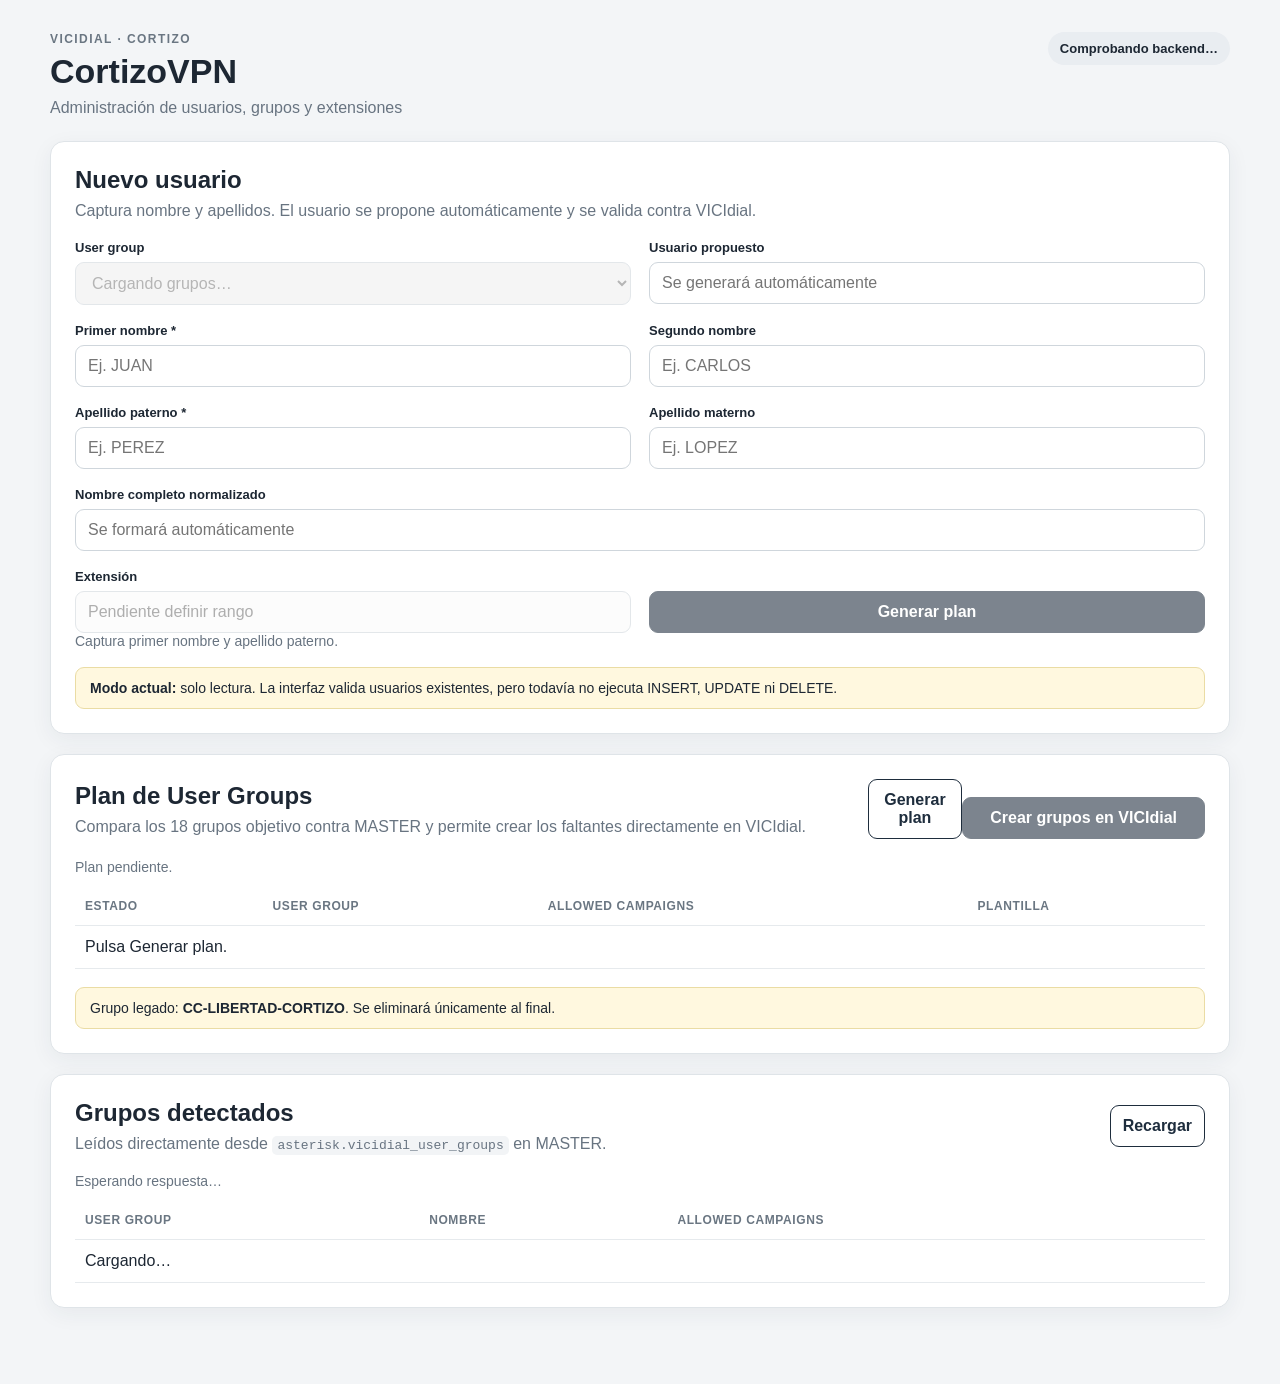
<file: docs/index.html>
<!doctype html>
<html lang="es">
<head>
  <meta charset="utf-8">
  <meta name="viewport" content="width=device-width, initial-scale=1">
  <title>CortizoVPN</title>
  <link rel="stylesheet" href="./app.css">
</head>
<body>
  <div class="shell">
    <header class="topbar">
      <div>
        <p class="eyebrow">VICIdial · Cortizo</p>
        <h1>CortizoVPN</h1>
        <p class="subtitle">Administración de usuarios, grupos y extensiones</p>
      </div>
      <div id="healthBadge" class="badge badge-wait">Comprobando backend…</div>
    </header>

    <main>
      <section class="card">
        <div class="card-head">
          <div>
            <h2>Nuevo usuario</h2>
            <p>Captura nombre y apellidos. El usuario se propone automáticamente y se valida contra VICIdial.</p>
          </div>
        </div>

        <div class="grid">
          <label>
            <span>User group</span>
            <select id="userGroup" disabled><option>Cargando grupos…</option></select>
          </label>

          <label>
            <span>Usuario propuesto</span>
            <input id="username" type="text" placeholder="Se generará automáticamente" readonly>
          </label>

          <label>
            <span>Primer nombre *</span>
            <input id="firstName" type="text" placeholder="Ej. JUAN">
          </label>

          <label>
            <span>Segundo nombre</span>
            <input id="secondName" type="text" placeholder="Ej. CARLOS">
          </label>

          <label>
            <span>Apellido paterno *</span>
            <input id="paternalSurname" type="text" placeholder="Ej. PEREZ">
          </label>

          <label>
            <span>Apellido materno</span>
            <input id="maternalSurname" type="text" placeholder="Ej. LOPEZ">
          </label>

          <label class="wide">
            <span>Nombre completo normalizado</span>
            <input id="fullName" type="text" placeholder="Se formará automáticamente" readonly>
          </label>

          <label>
            <span>Extensión</span>
            <input id="extension" type="text" placeholder="Pendiente definir rango" disabled>
          </label>

          <div class="actions">
            <button id="generatePlan" type="button" disabled>Generar plan</button>
          </div>
        </div>

        <div id="usernameStatus" class="status">Captura primer nombre y apellido paterno.</div>

        <div class="notice">
          <strong>Modo actual:</strong> solo lectura. La interfaz valida usuarios existentes, pero todavía no ejecuta INSERT, UPDATE ni DELETE.
        </div>
      </section>

      <section class="card">
        <div class="card-head">
          <div>
            <h2>Plan de User Groups</h2>
            <p>Compara los 18 grupos objetivo contra MASTER y permite crear los faltantes directamente en VICIdial.</p>
          </div>
          <div class="actions"><button id="loadGroupPlan" class="secondary" type="button">Generar plan</button><button id="applyGroupPlan" type="button" disabled>Crear grupos en VICIdial</button></div>
        </div>
        <div id="groupPlanStatus" class="status">Plan pendiente.</div>
        <div class="table-wrap">
          <table>
            <thead>
              <tr>
                <th>Estado</th>
                <th>User Group</th>
                <th>Allowed campaigns</th>
                <th>Plantilla</th>
              </tr>
            </thead>
            <tbody id="groupPlanBody">
              <tr><td colspan="4">Pulsa Generar plan.</td></tr>
            </tbody>
          </table>
        </div>
        <div id="legacyGroupNotice" class="notice">
          Grupo legado: <strong>CC-LIBERTAD-CORTIZO</strong>. Se eliminará únicamente al final.
        </div>
      </section>

      <section class="card">
        <div class="card-head">
          <div>
            <h2>Grupos detectados</h2>
            <p>Leídos directamente desde <code>asterisk.vicidial_user_groups</code> en MASTER.</p>
          </div>
          <button id="reloadGroups" class="secondary" type="button">Recargar</button>
        </div>
        <div id="groupsStatus" class="status">Esperando respuesta…</div>
        <div class="table-wrap">
          <table>
            <thead><tr><th>User group</th><th>Nombre</th><th>Allowed campaigns</th></tr></thead>
            <tbody id="groupsBody"><tr><td colspan="3">Cargando…</td></tr></tbody>
          </table>
        </div>
      </section>
    </main>
  </div>
  <script src="./app.js"></script>
</body>
</html>
</file>
<file: docs/app.css>
:root {
  font-family: Arial, Helvetica, sans-serif;
  background: #f3f5f7;
  color: #1d2733;
}

* {
  box-sizing: border-box;
}

body {
  margin: 0;
  background: #f3f5f7;
}

.shell {
  width: min(1180px, calc(100% - 32px));
  margin: 0 auto;
  padding: 32px 0 56px;
}

.topbar {
  display: flex;
  align-items: flex-start;
  justify-content: space-between;
  gap: 24px;
  margin-bottom: 24px;
}

.eyebrow {
  margin: 0 0 6px;
  text-transform: uppercase;
  letter-spacing: .12em;
  font-size: 12px;
  font-weight: 700;
  color: #6a7682;
}

h1, h2 {
  margin: 0;
}

h1 {
  font-size: 34px;
}

.subtitle,
.card-head p {
  margin: 8px 0 0;
  color: #687481;
}

.card {
  background: white;
  border: 1px solid #dfe4e8;
  border-radius: 14px;
  padding: 24px;
  margin-bottom: 20px;
  box-shadow: 0 6px 22px rgba(34, 49, 63, .06);
}

.card-head {
  display: flex;
  align-items: center;
  justify-content: space-between;
  gap: 16px;
  margin-bottom: 20px;
}

.grid {
  display: grid;
  grid-template-columns: repeat(2, minmax(0, 1fr));
  gap: 18px;
}

.wide {
  grid-column: 1 / -1;
}

label span {
  display: block;
  margin-bottom: 7px;
  font-size: 13px;
  font-weight: 700;
}

input,
select,
button {
  width: 100%;
  border-radius: 9px;
  border: 1px solid #cfd6dc;
  padding: 11px 12px;
  font: inherit;
}

input:disabled,
select:disabled,
button:disabled {
  opacity: .58;
  cursor: not-allowed;
}

button {
  background: #1e2d3d;
  color: white;
  border-color: #1e2d3d;
  cursor: pointer;
  font-weight: 700;
}

button.secondary {
  width: auto;
  background: white;
  color: #1e2d3d;
}

.actions {
  display: flex;
  align-items: flex-end;
}

.notice {
  margin-top: 18px;
  padding: 12px 14px;
  background: #fff8df;
  border: 1px solid #eadca4;
  border-radius: 9px;
  font-size: 14px;
}

.badge {
  padding: 9px 12px;
  border-radius: 999px;
  font-size: 13px;
  font-weight: 700;
  white-space: nowrap;
}

.badge-wait {
  background: #e9edf1;
}

.badge-ok {
  background: #e4f5e9;
  color: #226638;
}

.badge-error {
  background: #f9e4e4;
  color: #8c2d2d;
}

.status {
  margin-bottom: 12px;
  font-size: 14px;
  color: #687481;
}

.table-wrap {
  overflow-x: auto;
}

table {
  width: 100%;
  border-collapse: collapse;
}

th,
td {
  padding: 12px 10px;
  border-bottom: 1px solid #e6eaed;
  text-align: left;
  vertical-align: top;
}

th {
  font-size: 12px;
  text-transform: uppercase;
  letter-spacing: .05em;
  color: #6a7682;
}

code {
  background: #f2f4f6;
  border-radius: 5px;
  padding: 2px 5px;
}

@media (max-width: 720px) {
  .topbar,
  .card-head {
    flex-direction: column;
  }

  .grid {
    grid-template-columns: 1fr;
  }

  .wide {
    grid-column: auto;
  }
}
</file>
